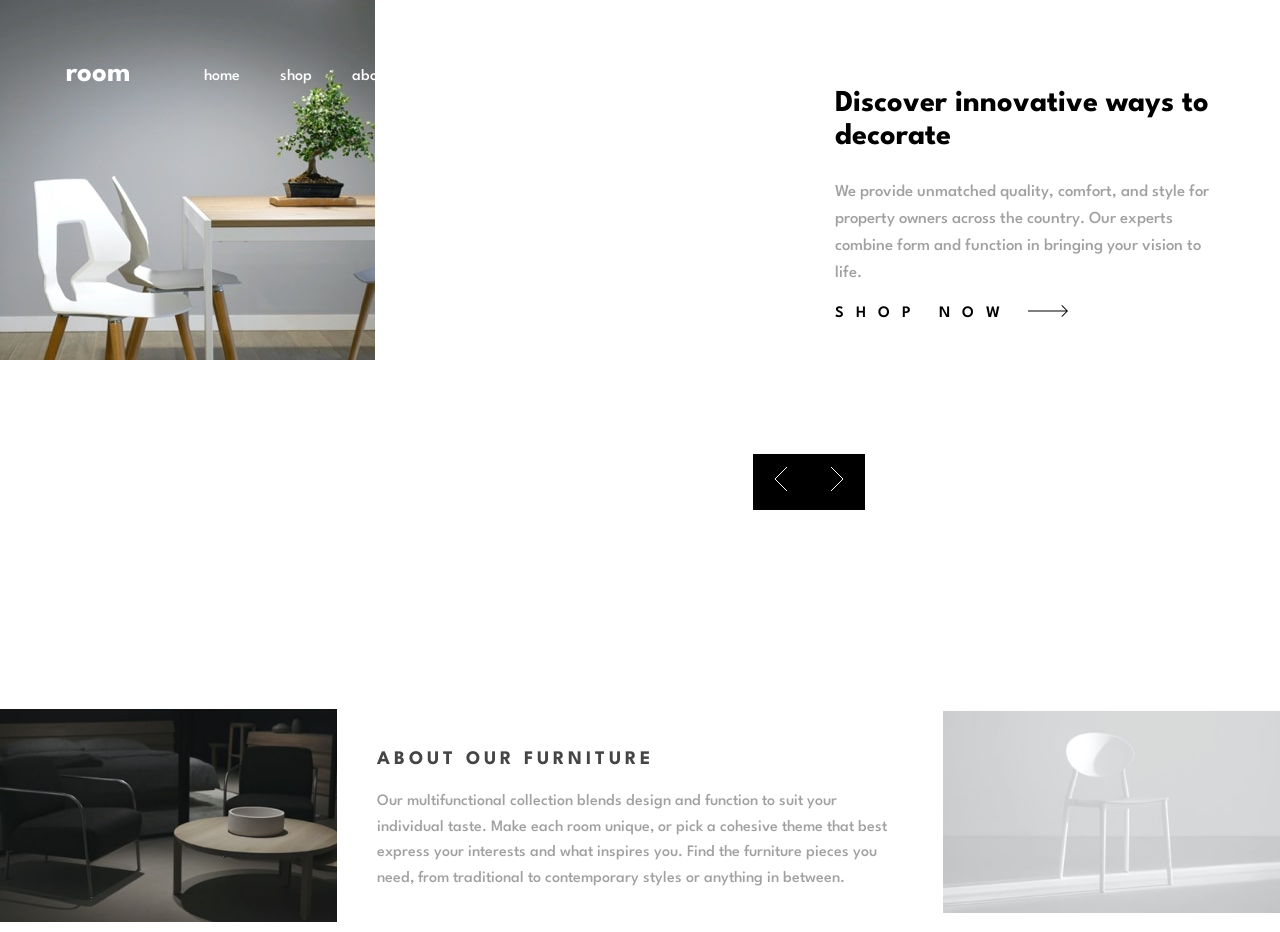
<file: index.html>
<!DOCTYPE html>
<html lang="en">

<head>
    <meta charset="UTF-8">
    <meta name="viewport" content="width=device-width, initial-scale=1.0">
    <link rel="preconnect" href="https://fonts.googleapis.com">
    <link rel="preconnect" href="https://fonts.gstatic.com" crossorigin>
    <link href="https://fonts.googleapis.com/css2?family=League+Spartan:wght@500;600;700&display=swap" rel="stylesheet">
    <title>room</title>
    <link rel="stylesheet" href="./style.css">
</head>

<body>
    <header class="header">
        <nav class="nav container">

            <button class="hamburger" aria-label="Open menu">
                <img src="images/icon-hamburger.svg" alt="Open" class="icon-ham">
            </button>

            <a href="#" class="logo">room</a>


            <ul class="nav-menu">
                <li>
                    <button class="close-menu" aria-label="Close menu">
                        <img src="images/icon-close.svg" alt="Close" class="icon-close">
                    </button>
                </li>
                <li><a href="#" class="nav-link active">home</a></li>
                <li><a href="#" class="nav-link">shop</a></li>
                <li><a href="#" class="nav-link">about</a></li>
                <li><a href="#" class="nav-link">contact</a></li>
            </ul>
        </nav>
    </header>

    <main>
        <!-- Hero Slider -->
        <section class="hero" id="hero ">
            <div class="slide active" data-slide="0">
                <picture>
                    <source media="(min-width: 1024px)" srcset="images/desktop-image-hero-1.jpg">
                    <img src="images/mobile-image-hero-1.jpg" alt="Modern dining setup" class="hero-img">
                </picture>
                <div class="hero-content container">
                    <h1>Discover innovative ways to decorate</h1>
                    <p>We provide unmatched quality, comfort, and style for property owners across the country. Our
                        experts combine form and function in bringing your vision to life.</p>
                    <a href="#" class="btn">Shop now <img src="./images/icon-arrow.svg" alt=""></a>
                </div>
            </div>

            <div class="slide" data-slide="1">
                <picture>
                    <source media="(min-width: 1024px)" srcset="images/desktop-image-hero-2.jpg">
                    <img src="images/mobile-image-hero-2.jpg" alt="Colorful chairs" class="hero-img">
                </picture>
                <div class="hero-content container">
                    <h1>We are available all across the globe</h1>
                    <p>With stores all over the world, it's easy for you to find furniture for your home or business.
                    </p>
                    <a href="#" class="btn">Shop now <img src="./images/icon-arrow.svg" alt=""></a>
                </div>
            </div>

            <div class="slide" data-slide="2">
                <picture>
                    <source media="(min-width: 1024px)" srcset="images/desktop-image-hero-3.jpg">
                    <img src="images/mobile-image-hero-3.jpg" alt="Black modern chair" class="hero-img">
                </picture>
                <div class="hero-content container">
                    <h1>Manufactured with the best materials</h1>
                    <p>Our modern furniture store provide a high level of quality. Every product is made as perfect and
                        as consistent as possible.</p>
                    <a href="#" class="btn">Shop now <img src="./images/icon-arrow.svg" alt=""></a>
                </div>
            </div>

            <!-- Slider Controls -->
            <div class="slider-controls">
                <button class="slider-btn prev" aria-label="Previous"><img src="./images/icon-angle-left.svg"
                        alt=""></button>
                <button class="slider-btn next" aria-label="Next"><img src="./images/icon-angle-right.svg"
                        alt=""></button>
            </div>
        </section>

        <!-- About Section -->
        <section class="about">
            <div class="about-grid ">
                <img src="images/image-about-dark.jpg" alt="Dark living room" class="about-img">

                <div class="about-text container">
                    <h2>About our furniture</h2>
                    <p>Our multifunctional collection blends design and function to suit your individual taste. Make
                        each room unique, or pick a cohesive theme that best express your interests and what inspires
                        you. Find the furniture pieces you need, from traditional to contemporary styles or anything in
                        between.</p>
                </div>

                <img src="images/image-about-light.jpg" alt="White modern chair" class="about-img">
            </div>
        </section>
    </main>

    <script src="./script.js"></script>
</body>

</html>
</file>
<file: style.css>
:root {
  /* Colors */
  --white: hsl(0, 100%, 100%);
  --grey-500: hsl(0, 0%, 63%);
  --grey-800: hsl(0, 0%, 27%);
  --black: hsl(0, 0%, 0%);

  /* Font */
  --font-family: "League Spartan", system-ui, sans-serif;
}

* {
  box-sizing: border-box;
  margin: 0;
  padding: 0;
}

body {
    font-family: var(--font-family);
    font-size: 16px;           /* As per style guide */
    color: var(--grey-800);
    line-height: 1.6;
}

/* Typography Helpers */
h1, h2 {
    font-weight: 700;
    line-height: 1.1;
}

p {
    font-weight: 500;
    color: var(--grey-500);
}


img {
  max-width: 100%;
  height: auto;
}

a {
  text-decoration: none;
  color: #000;
}

.container {
  width: min(100% - 2rem, 1440px);
  margin-inline: auto;
  padding-inline: 1rem;
}

/* Header */
.header {
  position: absolute;
  top: 0;
  left: 0;
  right: 0;
  z-index: 100;
  color: white;
  padding: 2rem 0;
}

.nav {
  display: flex;
  align-items: center;
  justify-content: space-between;
}

.logo {
  font-size: 1.8rem;
  font-weight: 700;
  color: var(--white);

  margin: auto;
}

.hamburger,
.close-menu {
  background: none;
  border: none;
  cursor: pointer;
  padding-top: 0.7rem;
}

.icon-close {
  display: none;
}

.nav-menu {
  display: none;
  position: fixed;
  top: 0;
  left: 0;
  width: 100%;
  padding: 2rem 0;
  background: white;
  color: black;
  font-weight: 500;
  gap: 2rem;
  list-style: none;
  font-size: 1rem;
  z-index: 200;
}

.nav-menu.active {
  display: flex;
  justify-content: center;
  align-items: center;
}

.nav-menu.active .icon-close {
  display: block;
  position: absolute;
  top: 2.4rem;
  left: 1rem;
}

.nav-menu.active .hamburger {
  display: none;
}

.nav-link:hover {
  text-decoration: underline;
}
/* Hero */
.hero {
  position: relative;
  min-height: 100vh;
  overflow: hidden;
  margin-bottom: -2px;
}

.slide {
  position: absolute;
  inset: 0;
  opacity: 0;
  visibility: hidden;
  transition: opacity 0.6s ease;
}

.slide.active {
  opacity: 1;
  visibility: visible;
}

.hero-content {
  color: var(--black);
}

.hero-content h1 {
  font-size: 2rem;
  line-height: 1.1;
  margin: 1.5rem 0;
}

.hero-content p {
  margin-bottom: 1.9rem;
  font-size: 1.05rem;
}

.btn {
  text-decoration: none;
  color: #000;
  letter-spacing: 12px;
  text-transform: uppercase;
  font-weight: 600;
}

/* Slider Controls */
.slider-controls {
  position: absolute;
  top: 304px;
  right: 0;
  display: flex;

  z-index: 10;
}

.slider-btn {
  width: 3.5rem;
  height: 3.5rem;
  background: #000;
  color: white;
  border: none;
  font-size: 1.5rem;
  cursor: pointer;
}

.slider-btn::hover {
  background-color: #706e6e;
}

/* About */
.about {
  padding-top: 4rem;
}

.about-grid {
  display: grid;
  gap: 2rem;
}

.about-text {
  background: white;
  padding: 2.5rem 1.5rem;
}

.about-text h2 {
  font-size: 1.2rem;
  letter-spacing: 4px;
  margin-bottom: 1.2rem;
  text-transform: uppercase;
}

/* ====================== DESKTOP ====================== */
@media (min-width: 700px) {
  .header {
    width: 40%;
  }
  .hamburger,
  .close-menu {
    display: none;
  }

  .logo {
    margin-top: 19px;
  }
  .nav-menu {
    display: flex;
    position: static;
    width: auto;
    height: auto;
    background: transparent;
    flex-direction: row;
    gap: 2.5rem;
    font-size: 1rem;
    align-items: center;
  }

  .nav-menu li a {
    color: #fff;
  }

  .hero {
    min-height: 79vh;
  }

  .slide {
    display: flex;
  }

  .slide picture {
    flex: 2;
  }
  .hero-content {
    flex: 1;
    padding: 4rem 3.5rem 0;

    background: rgba(255, 255, 255, 0.95);
  }

  .hero-content h1 {
    font-size: 1.9rem;
  }
  .hero-content p {
    margin-bottom: 0.9rem;
    font-size: 1.05rem;
  }

  .slider-controls {
    position: absolute;
    top: 454px;
    right: 415px;
    display: flex;
  }
  .about {
    padding-top: 0;
  }
  .about-grid {
    grid-template-columns: 1fr 1.8fr 1fr;
    gap: 0;
  }
}
</file>
